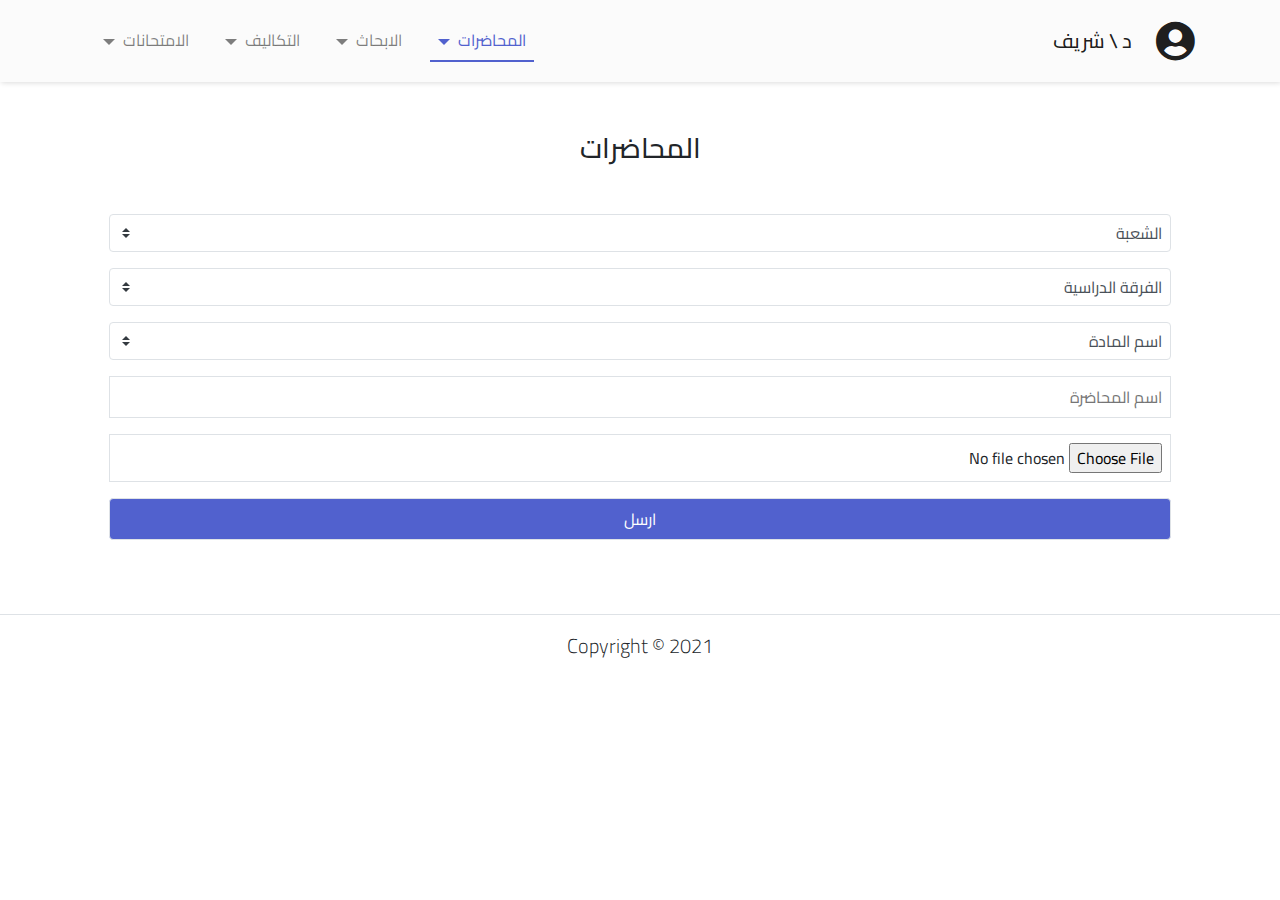
<file: index.html>
<!DOCTYPE html>
<html lang="en">
    <head>
        <meta charset="UTF-8" />
        <meta name="viewport" content="width=device-width, initial-scale=1.0" />
        <title>المحاضرات</title>
        <!-- Fontasouame -->
        <link rel="stylesheet" href="css/vandors/all.min.css" />
        <!-- Bootstrap  -->
        <link rel="stylesheet" href="css/vandors/bootstrap.min-rtl.css" />
        <link rel="preconnect" href="https://fonts.gstatic.com" />
        <link href="https://fonts.googleapis.com/css2?family=Cairo:wght@400;600&display=swap" rel="stylesheet" />
        <!-- Main Style -->
        <link rel="stylesheet" href="css/style.css" />
    </head>
    <body>
        <!-- Start NavBar -->
        <nav class="navbar navbar-expand-lg navbar-light bg-wight py-3">
            <div class="container">
                <div class="navbar-brand d-flex align-items-end">
                    <i class="fa fa-user-circle fa-2x mr-4" aria-hidden="true"></i>
                    <span class="h5">د \ شريف</span>
                </div>
                <button class="navbar-toggler" type="button" data-toggle="collapse" data-target="#navbarSupportedContent" aria-controls="navbarSupportedContent" aria-expanded="false" aria-label="Toggle navigation">
                    <span class="navbar-toggler-icon"></span>
                </button>

                <div class="collapse navbar-collapse" id="navbarSupportedContent">
                    <ul class="navbar-nav ml-auto">
                        <li class="nav-item dropdown active">
                            <a class="nav-link dropdown-toggle" href="#" id="navbarDropdown" role="button" data-toggle="dropdown" aria-haspopup="true" aria-expanded="false"> المحاضرات </a>
                            <div class="dropdown-menu" aria-labelledby="navbarDropdown">
                                <a class="dropdown-item" href="index.html">ارسال محاضرة </a>
                                <a class="dropdown-item" href="sendlu.html">عرض المحاضرات المرسله</a>
                            </div>
                        </li>
                        <li class="nav-item dropdown">
                            <a class="nav-link dropdown-toggle" href="#" id="navbarDropdown" role="button" data-toggle="dropdown" aria-haspopup="true" aria-expanded="false"> الابحاث </a>
                            <div class="dropdown-menu" aria-labelledby="navbarDropdown">
                                <a class="dropdown-item" href="sendsearch.html">ارسال بحث جديد</a>
                                <a class="dropdown-item" href="showsearch.html">عرض الابحاث المرسله</a>
                            </div>
                        </li>
                        <li class="nav-item dropdown">
                            <a class="nav-link dropdown-toggle" href="#" id="navbarDropdown" role="button" data-toggle="dropdown" aria-haspopup="true" aria-expanded="false"> التكاليف </a>
                            <div class="dropdown-menu" aria-labelledby="navbarDropdown">
                                <a class="dropdown-item" href="tasks.html">ارسال تكليف جديد</a>
                                <a class="dropdown-item" href="tasksshow.html">عرض التكاليف المرسله</a>
                            </div>
                        </li>
                        <li class="nav-item dropdown">
                            <a class="nav-link dropdown-toggle" href="#" id="navbarDropdown" role="button" data-toggle="dropdown" aria-haspopup="true" aria-expanded="false"> الامتحانات </a>
                            <div class="dropdown-menu" aria-labelledby="navbarDropdown">
                                <a class="dropdown-item" href="sendquiz.html">ارسال امتحان جديد</a>
                                <a class="dropdown-item" href="showqize.html">عرض الامتحانات المرسله</a>
                            </div>
                        </li>
                    </ul>
                </div>
            </div>
        </nav>
        <!-- End Navbar -->

        <section id="lectures" class="test block">
            <div class="container text-center">
                <h3>المحاضرات</h3>
                <form action="" class="from-border p-md-4">
                    <div>
                        <select class="w-100 border mt-3 px-2 custom-select">
                            <optgroup label="اختار الشعبة ">
                                <option value="" hidden>الشعبة</option>
                                <option value="informationSystems">نظم ومعلومات ادراية</option>
                                <option value="accounting">محاسبة</option>
                                <option value="businessManagement">ادارة اعمال</option>
                                <option value="languages">لغات</option>
                                <option value="engineering">هندسة</option>
                            </optgroup>
                        </select>

                        <select class="w-100 border mt-3 px-2 custom-select">
                            <optgroup label="اختار الفرقة ">
                                <option value="" hidden>الفرقة الدراسية</option>
                                <option value="first">الاولي</option>
                                <option value="second">الثانية</option>
                                <option value="third">الثالثة</option>
                                <option value="fourth">الرابعة</option>
                            </optgroup>
                        </select>

                        <select class="w-100 border mt-3 px-2 custom-select">
                            <optgroup label="اختار الماده ">
                                <option value="" hidden>اسم المادة</option>
                                <option value="first">الاولي</option>
                                <option value="second">الثانية</option>
                                <option value="third">الثالثة</option>
                                <option value="fourth">الرابعة</option>
                            </optgroup>
                        </select>

                        <input class="border w-100 border mt-3 p-2" type="text" placeholder="اسم المحاضرة" />
                        <input class="border w-100 border mt-3 p-2" type="file" name="" id="" />

                        <button class="border w-100 border mt-3 p-2 btn btnStyle">ارسل</button>
                    </div>
                </form>
            </div>
        </section>

        <!-- copy Right -->
        <div class="copy text-center border-top pt-3"><p class="lead">Copyright &copy; 2021</p></div>
        <!-- JQuery Laibilaries -->
        <script src="js/vandors/jquery-3.0.min.js"></script>
        <script src="js/vandors/bootstrap.min.js"></script>
        <script src="js/vandors/fancyTable.min.js"></script>
        <script src="js/search-ar.js"></script>
        <script src="js/script.js"></script>
    </body>
</html>
</file>
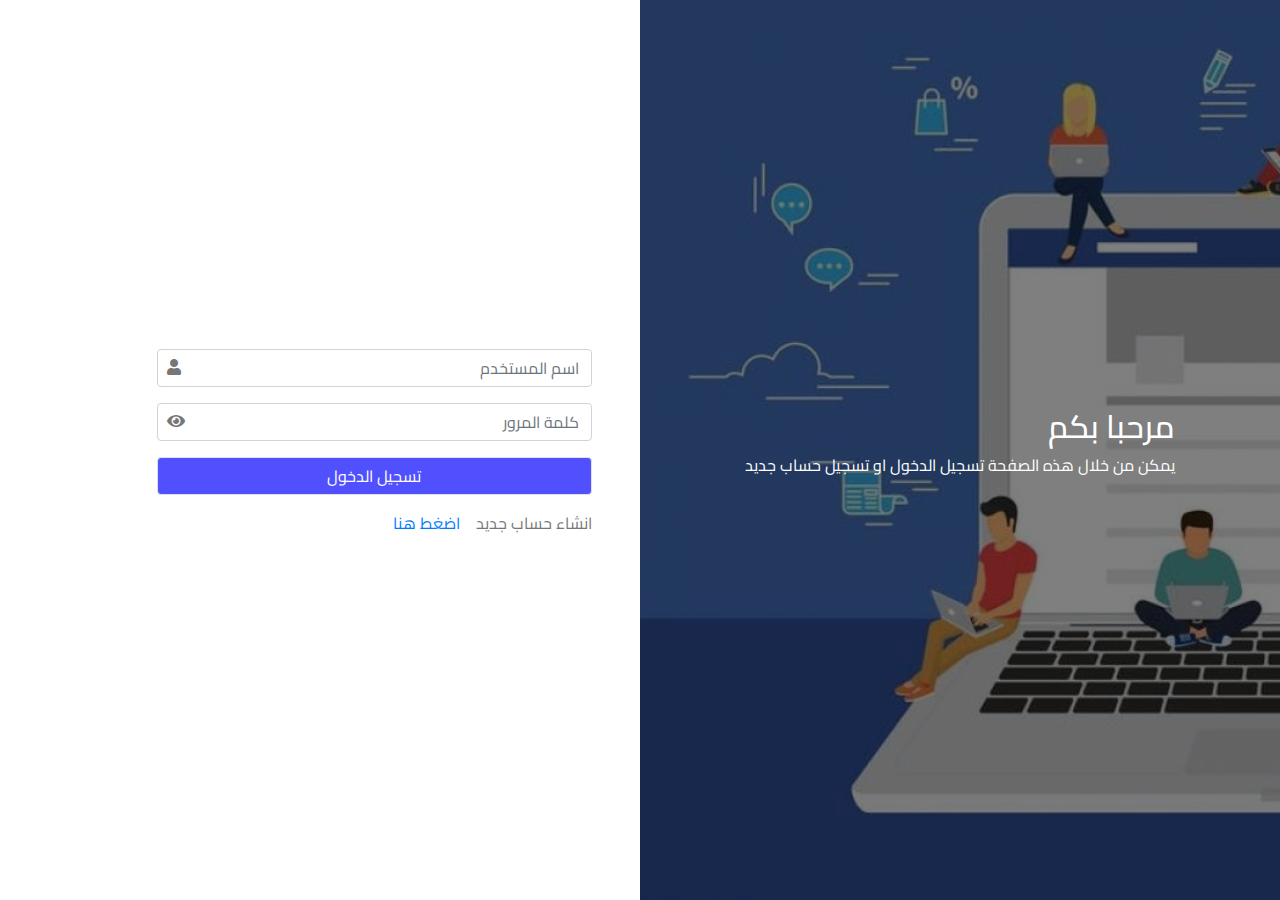
<file: login.html>
<!DOCTYPE html>
<html lang="en">
    <head>
        <meta charset="UTF-8" />
        <meta name="viewport" content="width=device-width, initial-scale=1.0" />
        <title>Sin In Ar || Page</title>
        <link rel="stylesheet" href="css/vandors/all.min.css" />
        <link href="https://fonts.googleapis.com/css2?family=Cairo:wght@400;600&display=swap" rel="stylesheet" />
        <link rel="stylesheet" href="css/vandors/bootstrap.min-rtl.css" />
        <link rel="stylesheet" href="css/form.css" />
        <link rel="stylesheet" href="css/form-ar.css" />
    </head>
    <body>
        <div class="forms d-flex align-items-center">
            <div class="sidenav d-flex align-items-center justify-content-center">
                <div class="login-main-text">
                    <h2>مرحبا بكم</h2>
                    <p>يمكن من خلال هذه الصفحة تسجيل الدخول او تسجيل حساب جديد</p>
                </div>
            </div>
            <!-- ./text Page -->
            <div class="main">
                <div class="login-form mx-5">
                    <form>
                        <div class="form-group mb-3">
                            <i class="fa fa-user" aria-hidden="true"></i>
                            <input type="text" class="form-control" placeholder="اسم المستخدم" />
                        </div>
                        <div class="form-group mb-3">
                            <i class="fa fa-eye" aria-hidden="true"></i>
                            <i class="fa fa-eye-slash" aria-hidden="true"></i>
                            <input type="password" class="form-control" placeholder="كلمة المرور" />
                        </div>
                        <button type="submit" class="btn btn-log w-100 border mb-3">تسجيل الدخول</button>
                        <div class="registre d-flex">
                            <p>انشاء حساب جديد</p>
                            <a class="mx-3" href="register.html" class="">اضغط هنا</a>
                        </div>
                    </form>
                </div>
            </div>
            <!-- ./Form Page -->
        </div>

        <script src="js/vandors/jquery-3.0.min.js"></script>
        <script src="js/vandors/bootstrap.min.js"></script>
        <script src="js/form.js"></script>
    </body>
</html>
</file>
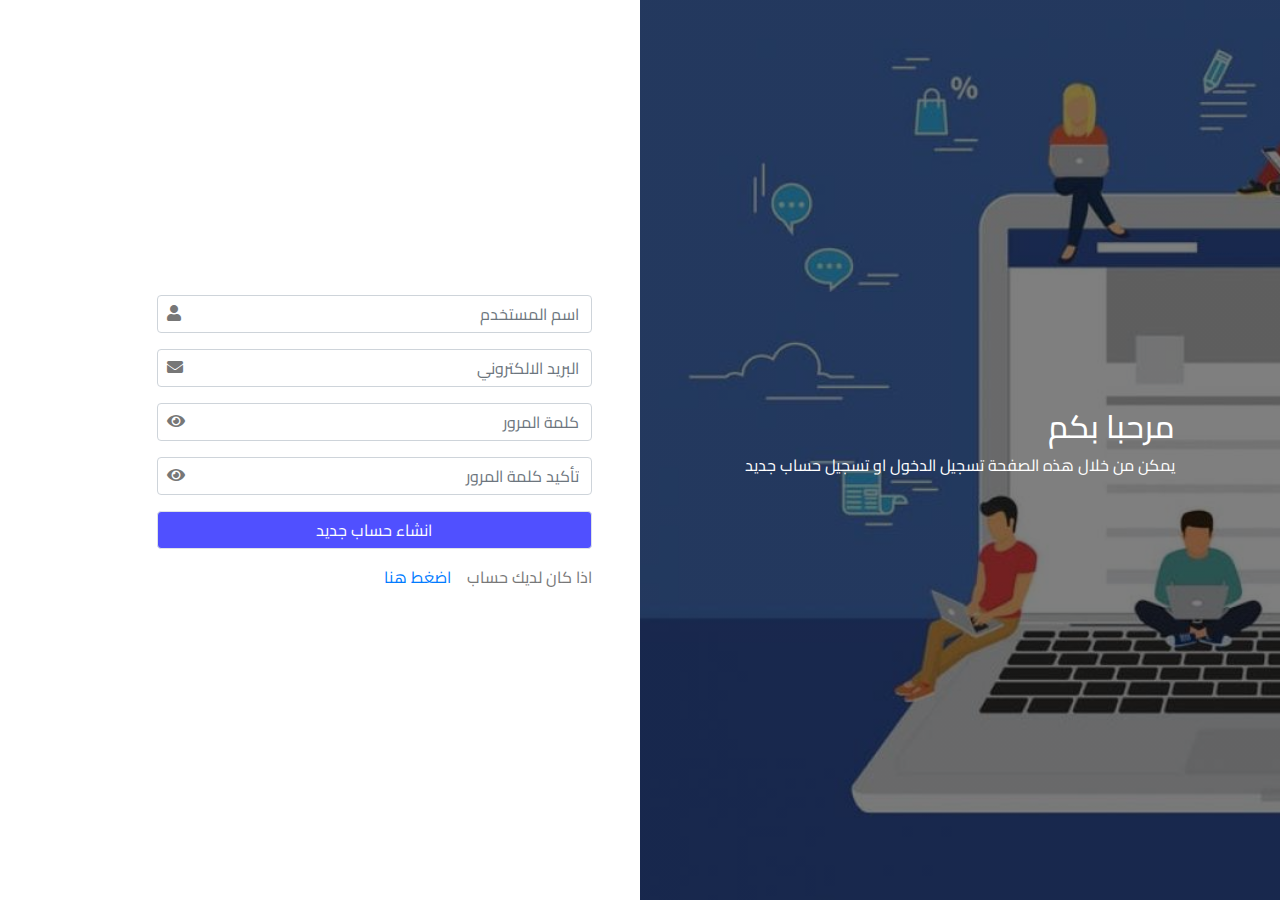
<file: register.html>
<!DOCTYPE html>
<html lang="en">
    <head>
        <meta charset="UTF-8" />
        <meta name="viewport" content="width=device-width, initial-scale=1.0" />
        <title>Sin Up || Page</title>
        <link rel="stylesheet" href="css/vandors/all.min.css" />
        <link href="https://fonts.googleapis.com/css2?family=Cairo:wght@400;600&display=swap" rel="stylesheet" />
        <link rel="stylesheet" href="css/vandors/bootstrap.min-rtl.css" />
        <link rel="stylesheet" href="css/form.css" />
        <link rel="stylesheet" href="css/form-ar.css" />
    </head>
    <body>
        <div class="forms d-flex align-items-center">
            <div class="sidenav d-flex align-items-center justify-content-center">
                <div class="login-main-text">
                    <h2>مرحبا بكم</h2>
                    <p>يمكن من خلال هذه الصفحة تسجيل الدخول او تسجيل حساب جديد</p>
                </div>
            </div>
            <!-- ./Text Page -->
            <div class="main">
                <div class="login-form mx-5">
                    <form>
                        <div class="form-group mb-3">
                            <i class="fa fa-user" aria-hidden="true"></i>
                            <input type="text" class="form-control" placeholder="اسم المستخدم" />
                        </div>
                        <div class="form-group mb-3">
                            <i class="fa fa-envelope" aria-hidden="true"></i>
                            <input type="email" class="form-control" placeholder="البريد الالكتروني" />
                        </div>
                        <div class="form-group mb-3">
                            <i class="fa fa-eye" aria-hidden="true"></i>
                            <i class="fa fa-eye-slash" aria-hidden="true"></i>
                            <input type="password" class="form-control" placeholder="كلمة المرور" />
                        </div>
                        <div class="form-group mb-3">
                            <i class="fa fa-eye" aria-hidden="true"></i>
                            <i class="fa fa-eye-slash" aria-hidden="true"></i>
                            <input type="password" class="form-control" placeholder="تأكيد كلمة المرور" />
                        </div>

                        <button type="submit" class="btn btn-log w-100 border mb-3">انشاء حساب جديد</button>
                        <div class="registre d-flex">
                            <p>اذا كان لديك حساب</p>
                            <a class="mx-3" href="login.html" class="">اضغط هنا</a>
                        </div>
                    </form>
                </div>
            </div>
            <!-- ./Form Page -->
        </div>

        <script src="js/vandors/jquery-3.0.min.js"></script>
        <script src="js/vandors/bootstrap.min.js"></script>
        <script src="js/form.js"></script>
    </body>
</html>
</file>
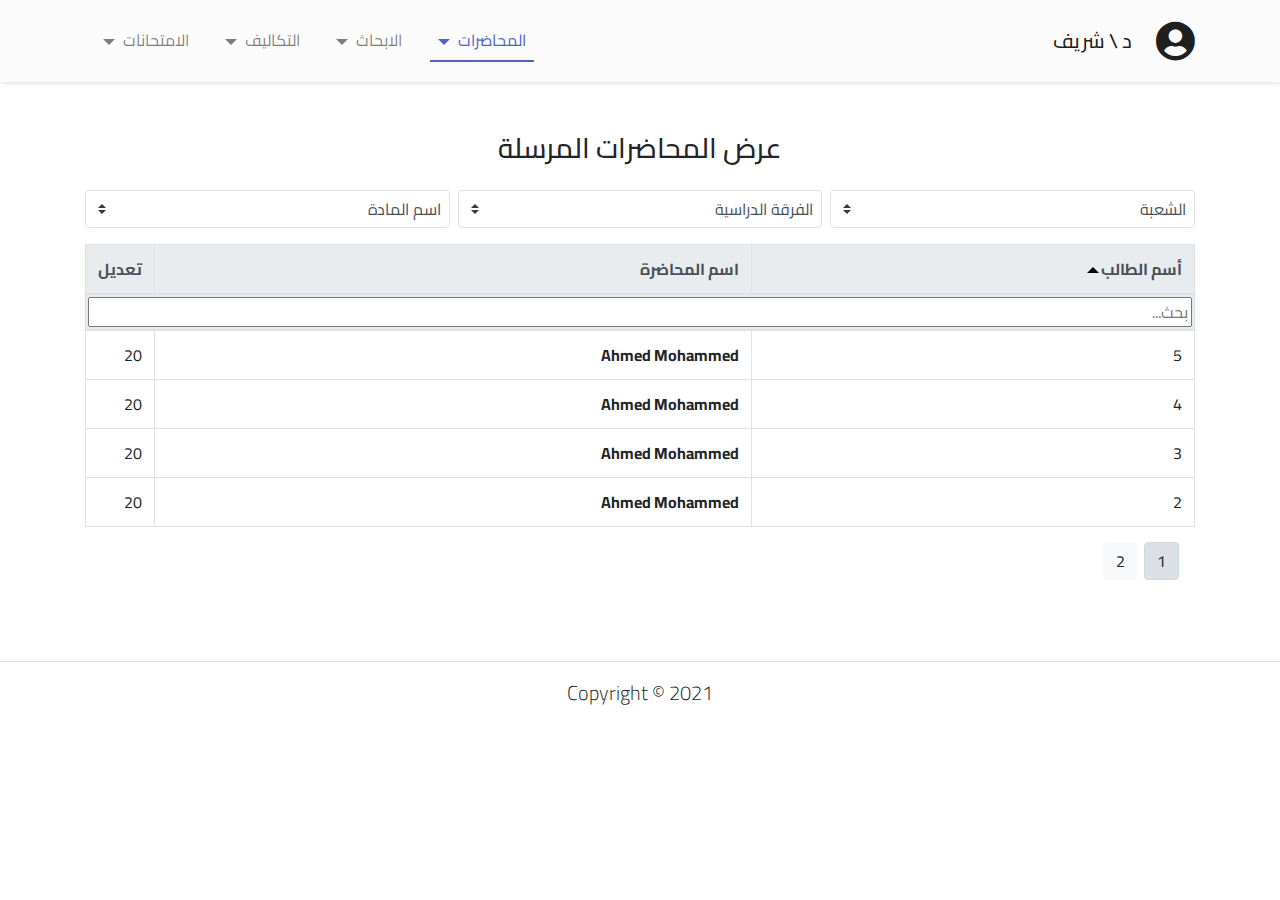
<file: sendlu.html>
<!DOCTYPE html>
<html lang="en">
    <head>
        <meta charset="UTF-8" />
        <meta name="viewport" content="width=device-width, initial-scale=1.0" />
        <title>المحاضرات</title>
        <!-- Fontasouame -->
        <link rel="stylesheet" href="css/vandors/all.min.css" />
        <!-- Bootstrap  -->
        <link rel="stylesheet" href="css/vandors/bootstrap.min-rtl.css" />
        <link rel="preconnect" href="https://fonts.gstatic.com" />
        <link href="https://fonts.googleapis.com/css2?family=Cairo:wght@400;600&display=swap" rel="stylesheet" />
        <!-- Main Style -->
        <link rel="stylesheet" href="css/style.css" />
    </head>
    <body>
        <!-- Start NavBar -->
        <nav class="navbar navbar-expand-lg navbar-light bg-wight py-3">
            <div class="container">
                <div class="navbar-brand d-flex align-items-end">
                    <i class="fa fa-user-circle fa-2x mr-4" aria-hidden="true"></i>
                    <span class="h5">د \ شريف</span>
                </div>
                <button class="navbar-toggler" type="button" data-toggle="collapse" data-target="#navbarSupportedContent" aria-controls="navbarSupportedContent" aria-expanded="false" aria-label="Toggle navigation">
                    <span class="navbar-toggler-icon"></span>
                </button>

                <div class="collapse navbar-collapse" id="navbarSupportedContent">
                    <ul class="navbar-nav ml-auto">
                        <li class="nav-item dropdown active">
                            <a class="nav-link dropdown-toggle" href="#" id="navbarDropdown" role="button" data-toggle="dropdown" aria-haspopup="true" aria-expanded="false"> المحاضرات </a>
                            <div class="dropdown-menu" aria-labelledby="navbarDropdown">
                                <a class="dropdown-item" href="index.html">ارسال محاضرة </a>
                                <a class="dropdown-item" href="sendlu.html">عرض المحاضرات المرسله</a>
                            </div>
                        </li>
                        <li class="nav-item dropdown">
                            <a class="nav-link dropdown-toggle" href="#" id="navbarDropdown" role="button" data-toggle="dropdown" aria-haspopup="true" aria-expanded="false"> الابحاث </a>
                            <div class="dropdown-menu" aria-labelledby="navbarDropdown">
                                <a class="dropdown-item" href="sendsearch.html">ارسال بحث جديد</a>
                                <a class="dropdown-item" href="showsearch.html">عرض الابحاث المرسله</a>
                            </div>
                        </li>
                        <li class="nav-item dropdown">
                            <a class="nav-link dropdown-toggle" href="#" id="navbarDropdown" role="button" data-toggle="dropdown" aria-haspopup="true" aria-expanded="false"> التكاليف </a>
                            <div class="dropdown-menu" aria-labelledby="navbarDropdown">
                                <a class="dropdown-item" href="tasks.html">ارسال تكليف جديد</a>
                                <a class="dropdown-item" href="tasksshow.html">عرض التكاليف المرسله</a>
                            </div>
                        </li>
                        <li class="nav-item dropdown">
                            <a class="nav-link dropdown-toggle" href="#" id="navbarDropdown" role="button" data-toggle="dropdown" aria-haspopup="true" aria-expanded="false"> الامتحانات </a>
                            <div class="dropdown-menu" aria-labelledby="navbarDropdown">
                                <a class="dropdown-item" href="sendquiz.html">ارسال امتحان جديد</a>
                                <a class="dropdown-item" href="showqize.html">عرض الامتحانات المرسله</a>
                            </div>
                        </li>
                    </ul>
                </div>
            </div>
        </nav>
        <!-- End Navbar -->

        <section id="lukshow">
            <div class="container">
                <h3 class="text-center">عرض المحاضرات المرسلة</h3>
                <div class="d-md-flex mb-3">
                    <select class="w-100 border mt-3 px-2 custom-select">
                        <optgroup label="اختار الشعبة ">
                            <option value="" hidden>الشعبة</option>
                            <option value="informationSystems">نظم ومعلومات ادراية</option>
                            <option value="accounting">محاسبة</option>
                            <option value="businessManagement">ادارة اعمال</option>
                            <option value="languages">لغات</option>
                            <option value="engineering">هندسة</option>
                        </optgroup>
                    </select>

                    <select class="w-100 border mt-3 px-2 mx-2 custom-select">
                        <optgroup label="اختار الفرقة ">
                            <option value="" hidden>الفرقة الدراسية</option>
                            <option value="first">الاولي</option>
                            <option value="second">الثانية</option>
                            <option value="third">الثالثة</option>
                            <option value="fourth">الرابعة</option>
                        </optgroup>
                    </select>

                    <select class="w-100 border mt-3 px-2 custom-select">
                        <optgroup label="اختار الماده ">
                            <option value="" hidden>اسم المادة</option>
                            <option value="first">الاولي</option>
                            <option value="second">الثانية</option>
                            <option value="third">الثالثة</option>
                            <option value="fourth">الرابعة</option>
                        </optgroup>
                    </select>
                </div>
                <!-- ====================
                        Main Table -->
                <div class="table-responsive">
                    <table class="table table-bordered table-hover">
                        <thead class="thead-light">
                            <tr>
                                <th scope="col">أسم الطالب</th>
                                <th scope="col">اسم المحاضرة</th>
                                <th scope="col" colspan="3">تعديل</th>
                            </tr>
                        </thead>
                        <tbody>
                            <tr>
                                <td>1</td>
                                <th scope="row">Ahmed Mohammed</th>
                                <td>20</td>
                            </tr>
                            <tr>
                                <td>2</td>
                                <th scope="row">Ahmed Mohammed</th>
                                <td>20</td>
                            </tr>
                            <tr>
                                <td>3</td>
                                <th scope="row">Ahmed Mohammed</th>
                                <td>20</td>
                            </tr>
                            <tr>
                                <td>4</td>
                                <th scope="row">Ahmed Mohammed</th>
                                <td>20</td>
                            </tr>
                            <tr>
                                <td>5</td>
                                <th scope="row">Ahmed Mohammed</th>
                                <td>20</td>
                            </tr>
                        </tbody>
                    </table>
                </div>
            </div>
        </section>

        <!-- copy Right -->
        <div class="copy text-center border-top pt-3"><p class="lead">Copyright &copy; 2021</p></div>
        <!-- JQuery Laibilaries -->
        <script src="js/vandors/jquery-3.0.min.js"></script>
        <script src="js/vandors/bootstrap.min.js"></script>
        <script src="js/vandors/fancyTable.min.js"></script>
        <script src="js/search-ar.js"></script>
        <script src="js/script.js"></script>
    </body>
</html>
</file>
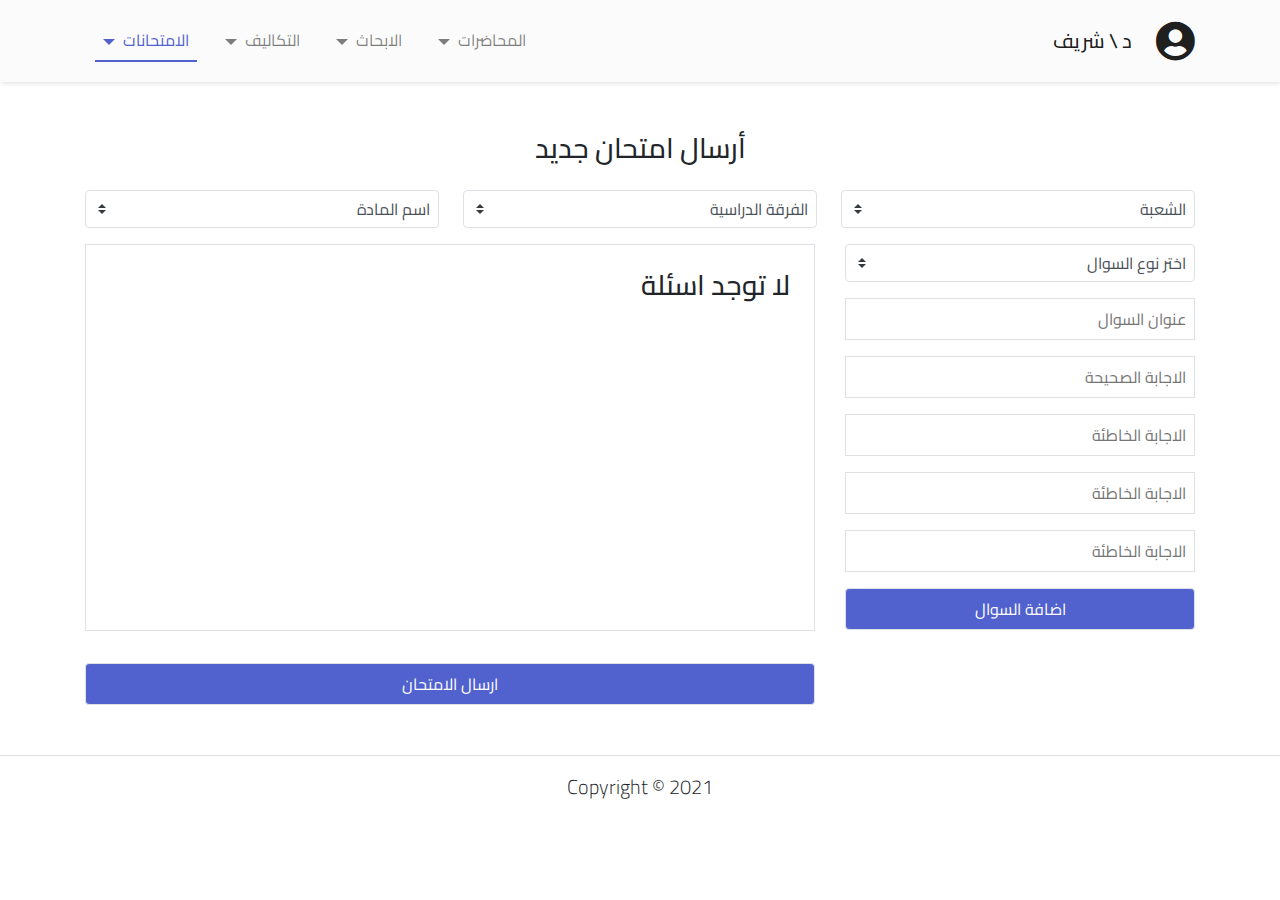
<file: sendquiz.html>
<!DOCTYPE html>
<html lang="en">
    <head>
        <meta charset="UTF-8" />
        <meta name="viewport" content="width=device-width, initial-scale=1.0" />
        <title>الامتحان</title>
        <!-- Fontasouame -->
        <link rel="stylesheet" href="css/vandors/all.min.css" />
        <!-- Bootstrap  -->
        <link rel="stylesheet" href="css/vandors/bootstrap.min-rtl.css" />
        <link rel="preconnect" href="https://fonts.gstatic.com" />
        <link href="https://fonts.googleapis.com/css2?family=Cairo:wght@400;600&display=swap" rel="stylesheet" />
        <!-- Main Style -->
        <link rel="stylesheet" href="css/style.css" />
    </head>
    <body>
        <!-- Start NavBar -->
        <nav class="navbar navbar-expand-lg navbar-light bg-wight py-3">
            <div class="container">
                <div class="navbar-brand d-flex align-items-end">
                    <i class="fa fa-user-circle fa-2x mr-4" aria-hidden="true"></i>
                    <span class="h5">د \ شريف</span>
                </div>
                <button class="navbar-toggler" type="button" data-toggle="collapse" data-target="#navbarSupportedContent" aria-controls="navbarSupportedContent" aria-expanded="false" aria-label="Toggle navigation">
                    <span class="navbar-toggler-icon"></span>
                </button>

                <div class="collapse navbar-collapse" id="navbarSupportedContent">
                    <ul class="navbar-nav ml-auto">
                        <li class="nav-item dropdown">
                            <a class="nav-link dropdown-toggle" href="#" id="navbarDropdown" role="button" data-toggle="dropdown" aria-haspopup="true" aria-expanded="false"> المحاضرات </a>
                            <div class="dropdown-menu" aria-labelledby="navbarDropdown">
                                <a class="dropdown-item" href="index.html">ارسال محاضرة </a>
                                <a class="dropdown-item" href="sendlu.html">عرض المحاضرات المرسله</a>
                            </div>
                        </li>
                        <li class="nav-item dropdown">
                            <a class="nav-link dropdown-toggle" href="#" id="navbarDropdown" role="button" data-toggle="dropdown" aria-haspopup="true" aria-expanded="false"> الابحاث </a>
                            <div class="dropdown-menu" aria-labelledby="navbarDropdown">
                                <a class="dropdown-item" href="sendsearch.html">ارسال بحث جديد</a>
                                <a class="dropdown-item" href="showsearch.html">عرض الابحاث المرسله</a>
                            </div>
                        </li>
                        <li class="nav-item dropdown">
                            <a class="nav-link dropdown-toggle" href="#" id="navbarDropdown" role="button" data-toggle="dropdown" aria-haspopup="true" aria-expanded="false"> التكاليف </a>
                            <div class="dropdown-menu" aria-labelledby="navbarDropdown">
                                <a class="dropdown-item" href="tasks.html">ارسال تكليف جديد</a>
                                <a class="dropdown-item" href="tasksshow.html">عرض التكاليف المرسله</a>
                            </div>
                        </li>
                        <li class="nav-item dropdown active">
                            <a class="nav-link dropdown-toggle" href="#" id="navbarDropdown" role="button" data-toggle="dropdown" aria-haspopup="true" aria-expanded="false"> الامتحانات </a>
                            <div class="dropdown-menu" aria-labelledby="navbarDropdown">
                                <a class="dropdown-item" href="sendquiz.html">ارسال امتحان جديد</a>
                                <a class="dropdown-item" href="showqize.html">عرض الامتحانات المرسله</a>
                            </div>
                        </li>
                    </ul>
                </div>
            </div>
        </nav>
        <!-- End Navbar -->
        <section id="quiz">
            <div class="container">
                <h3 class="text-center">أرسال امتحان جديد</h3>
                <div class="d-flex">
                    <select class="w-100 border mt-3 px-2 custom-select mr-4">
                        <optgroup label="اختار الشعبة ">
                            <option value="" hidden>الشعبة</option>
                            <option value="informationSystems">نظم ومعلومات ادراية</option>
                            <option value="accounting">محاسبة</option>
                            <option value="businessManagement">ادارة اعمال</option>
                            <option value="languages">لغات</option>
                            <option value="engineering">هندسة</option>
                        </optgroup>
                    </select>

                    <select class="w-100 border mt-3 px-2 custom-select mr-4">
                        <optgroup label="اختار الفرقة ">
                            <option value="" hidden>الفرقة الدراسية</option>
                            <option value="first">الاولي</option>
                            <option value="second">الثانية</option>
                            <option value="third">الثالثة</option>
                            <option value="fourth">الرابعة</option>
                        </optgroup>
                    </select>

                    <select class="w-100 border mt-3 px-2 custom-select">
                        <optgroup label="اختار الماده ">
                            <option value="" hidden>اسم المادة</option>
                            <option value="first">الاولي</option>
                            <option value="second">الثانية</option>
                            <option value="third">الثالثة</option>
                            <option value="fourth">الرابعة</option>
                        </optgroup>
                    </select>
                </div>
                <!-- ./ Selected  -->
                <div class="row">
                    <div class="col-4">
                        <select class="w-100 border mt-3 px-2 custom-select type_quesions">
                            <optgroup label="نوع الاسئلة ">
                                <option value="" hidden>اختر نوع السوال</option>
                                <option value="mulit">اختيار من متعدد</option>
                                <option value="trueF">صح - غلط</option>
                            </optgroup>
                        </select>
                        <div class="mulit">
                            <input class="border w-100 border mt-3 p-2 inp_title" type="text" placeholder="عنوان السوال" />
                            <input class="border w-100 border mt-3 p-2 inp_answer_a" type="text" placeholder="الاجابة الصحيحة" />
                            <input class="border w-100 border mt-3 p-2 inp_answer_b" type="text" placeholder="الاجابة الخاطئة" />
                            <input class="border w-100 border mt-3 p-2 inp_answer_c" type="text" placeholder="الاجابة الخاطئة" />
                            <input class="border w-100 border mt-3 p-2 inp_answer_d" type="text" placeholder="الاجابة الخاطئة" />
                        </div>
                        <div class="true_area off">
                            <input class="border w-100 border mt-3 p-2 inp_title_tf" type="text" placeholder="عنوان السوال" />
                            <input class="border w-100 border mt-3 p-2 inp_answer_a_tf" type="text" placeholder="الاجابة الصحيحة" />
                            <input class="border w-100 border mt-3 p-2 inp_answer_b_tf" type="text" placeholder="الاجابة الخاطئة" />
                        </div>

                        <button class="border w-100 border mt-3 p-2 btn btnStyle creat_question">اضافة السوال</button>
                        <!-- ./Add Questions -->
                    </div>
                    <!-- ./col -->
                    <div class="col-8">
                        <ol class="questions border p-4 mt-3">
                            <div class="title"></div>
                            <div class="answer_area"></div>
                        </ol>
                        <button class="border w-100 border mt-3 p-2 btn btnStyle">ارسال الامتحان</button>
                        <!-- ./All Question -->
                    </div>

                    <!-- ./col -->
                </div>
                <!-- ./Row -->
            </div>
        </section>

        <!-- copy Right -->
        <div class="copy text-center border-top pt-3"><p class="lead">Copyright &copy; 2021</p></div>
        <!-- JQuery Laibilaries -->
        <script src="js/vandors/jquery-3.0.min.js"></script>
        <script src="js/vandors/bootstrap.min.js"></script>
        <script src="js/vandors/fancyTable.min.js"></script>
        <script src="js/search-ar.js"></script>
        <script src="js/creatquiz.js"></script>
    </body>
</html>
</file>
<file: css/style.css>
/* 
    01- General Style
*/
:root {
    --mainColor: #5161ce;
    --white: #fff;
}
body {
    direction: rtl;
    font-family: "Cairo", sans-serif;
}

input:focus,
textarea:focus,
button:focus,
select:focus {
    outline: none;
    box-shadow: none !important;
}
textarea {
    resize: none;
}

input[type="file"] {
    overflow: hidden;
}

.btnStyle {
    background-color: var(--mainColor);
    color: var(--white);
}

.btnStyle:hover {
    color: var(--mainColor);
    background-color: var(--white);
    border-color: var(--mainColor) !important;
}

section {
    padding: 50px 0;
}
.off {
    display: none;
}

/* 
    02- Header Style
*/
nav {
    background-color: #fbfbfb;
    box-shadow: 1px 1px 5px 0 #ddd;
}

.nav-item {
    margin: 0 10px;
}

.nav-item.active > a {
    color: var(--mainColor) !important;
    border-bottom: 2px solid var(--mainColor);
}

.dropdown-menu {
    padding-top: 0;
}

.dropdown-toggle::after {
    vertical-align: 0.075em;
    border-top: 0.4em solid;
    border-left: 0.4em solid transparent;
    border-right: 0.4em solid transparent;
}
/* 
    03- Research
*/
.btns {
    border-bottom: 1px solid #ccc;
    display: inline-block;
    margin: auto;
    padding: 10px 15px;
    width: 50%;
}
.btns a {
    padding: 10px 15px;
    border-top-left-radius: 5px;
    border-top-right-radius: 5px;
    position: relative;
    transition: color 0.4s, background-color 0.4s;
    text-decoration: none;
    top: 4px;
    background-color: #ccc;
    border: 1px solid transparent;
    color: #999;
}

.btns .active {
    border: 1px solid var(--mainColor);
    border-bottom: 1px solid var(--mainColor);
    background-color: var(--mainColor);
    color: var(--white);
}

/* 
    04- Table
*/
.server {
    position: relative;
}
.fancySearchRow {
    background-color: transparent !important;
}

.pag {
    width: 100%;
    border: none !important;
}
.table i {
    cursor: pointer;
    color: var(--mainColor);
    display: block;
}
/* Start Questions Area */
.questions {
    height: 387px;
    overflow-y: scroll;
}
.question {
    position: relative;
}

.answer_area {
    margin: 20px;
    position: relative;
    border-bottom: 2px solid #ddd;
}
.answer_area::marker {
    font-size: 1.7em;
    font-weight: bold;
}
.box_answer {
    margin: 10px;
    display: inline-block;
}
.removeQusetion {
    padding: 15px;
    background-color: red;
    color: white;
    position: absolute;
    left: 0;
    top: 10px;
    cursor: pointer;
}
</file>
<file: css/form.css>
body {
    font-family: "Lato", sans-serif;
    text-transform: capitalize;
}

:root {
    --mainColor: #5050ff;
    --white: #fff;
}

.sidenav {
    height: 100vh;
    flex: 1;
    background: linear-gradient(rgba(0, 0, 0, 0.5), rgba(0, 0, 0, 0.5)), url("../images/forms/bg-form.jpg");
    background-size: cover;
    color: var(--white);
}

.main {
    flex: 1;
}

.main form {
    width: 80%;
}

.form-group {
    position: relative;
}

.form-group i {
    position: absolute;
    right: 0px;
    cursor: pointer;
    padding: 10px;
    color: #777;
}

.fa-eye-slash {
    display: none;
}

.btn-log {
    background-color: var(--mainColor);
    color: var(--white);
}

.btn-log:hover {
    color: var(--mainColor);
    border: 1px solid var(--mainColor) !important;
    background-color: var(--white);
}

.registre p {
    color: #777;
}

@media (max-width: 992px) {
    .forms,
    .registre {
        display: block !important;
        text-align: center;
    }
    .sidenav {
        height: 50vh;
        margin-bottom: 20px;
    }
    .login-main-text {
        text-align: center;
        padding: 20px;
    }
    .main form {
        width: 100%;
    }
}
</file>
<file: css/form-ar.css>
body {
    font-family: "Cairo", sans-serif;
    direction: rtl;
}

.form-group i {
    right: auto;
    left: 0px;
}
</file>
